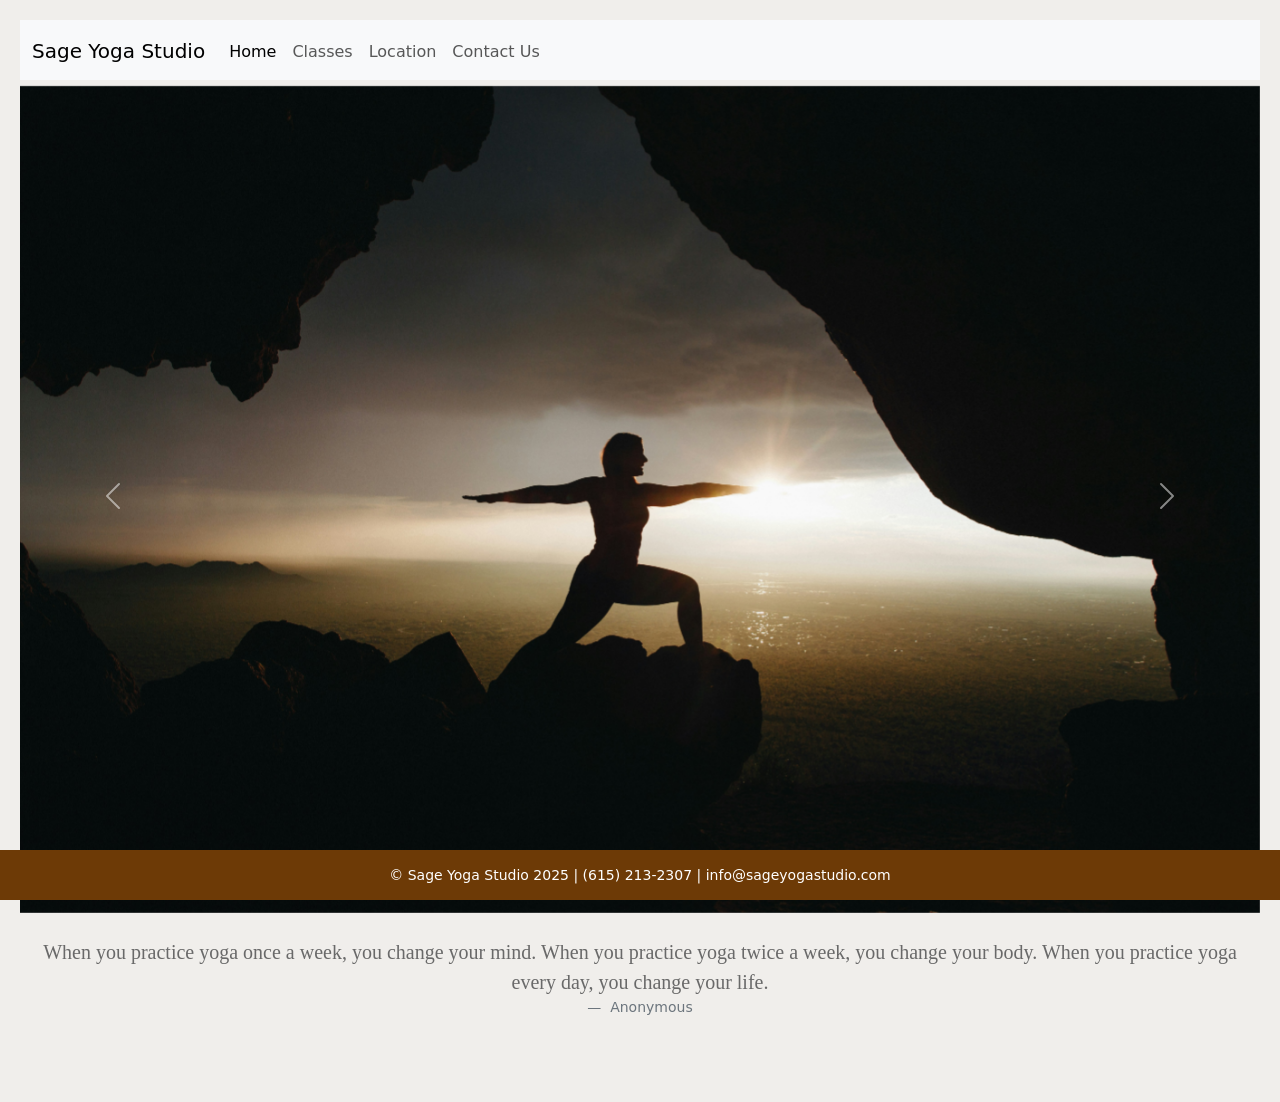
<file: index.html>
<!DOCTYPE html>
<html lang="en">
<head>
    <meta charset="UTF-8">
    <meta name="viewport" content="width=device-width, initial-scale=1.0">
    <link href="https://cdn.jsdelivr.net/npm/bootstrap@5.3.3/dist/css/bootstrap.min.css" rel="stylesheet" integrity="sha384-QWTKZyjpPEjISv5WaRU9OFeRpok6YctnYmDr5pNlyT2bRjXh0JMhjY6hW+ALEwIH" crossorigin="anonymous">
    <title>Project 01</title>
    <nav class="navbar navbar-expand-lg bg-body-tertiary">
        <div class="container-fluid">
          <a class="navbar-brand" href="index.html">Sage Yoga Studio</a>
          <button class="navbar-toggler" type="button" data-bs-toggle="collapse" data-bs-target="#navbarNav" aria-controls="navbarNav" aria-expanded="false" aria-label="Toggle navigation">
            <span class="navbar-toggler-icon"></span>
          </button>
          <div class="collapse navbar-collapse" id="navbarNav">
            <ul class="navbar-nav">
              <li class="nav-item">
                <a class="nav-link active" aria-current="page" href="index.html">Home</a>
              </li>
              <li class="nav-item">
                <a class="nav-link" href="classes.html">Classes</a>
              </li>
              <li class="nav-item">
                <a class="nav-link" href="location.html">Location</a>
              </li>
              <li class="nav-item">
                <a class="nav-link" href="contact-us.html">Contact Us</a>
              </li>
            </ul>
          </div>
        </div>
      </nav>
    <link rel="stylesheet" href="css/styles.css"/>
</head>
<body>
    <div id="carouselExample" class="carousel slide">
        <div class="carousel-inner">
          <div class="carousel-item active">
            <img src="images/Yoga 1.jpg" class="d-block w-100" alt="...">
          </div>
          <div class="carousel-item">
            <img src="images/Yoga 2.jpg" class="d-block w-100" alt="...">
          </div>
          <div class="carousel-item">
            <img src="images/Yoga 3.jpg" class="d-block w-100" alt="...">
          </div>
        </div>
        <button class="carousel-control-prev" type="button" data-bs-target="#carouselExample" data-bs-slide="prev">
          <span class="carousel-control-prev-icon" aria-hidden="true"></span>
          <span class="visually-hidden">Previous</span>
        </button>
        <button class="carousel-control-next" type="button" data-bs-target="#carouselExample" data-bs-slide="next">
          <span class="carousel-control-next-icon" aria-hidden="true"></span>
          <span class="visually-hidden">Next</span>
        </button>
      </div>
      <br>
      <figure class="text-center">
        <blockquote class="blockquote">
          <p>When you practice yoga once a week, 
            you change your mind.
            
            When you practice yoga twice a week, 
            you change your body.
                
            When you practice yoga every day, 
            you change your life.</p>
        </blockquote>
        <figcaption class="blockquote-footer">
          Anonymous <cite title="Source Title"></cite>
        </figcaption>
      </figure>
      <br>
      <br>
        
        <div class="footer">
          <small>© Sage Yoga Studio 2025 | (615) 213-2307 | info@sageyogastudio.com</small>
        </div>


</body>
<script src="https://cdn.jsdelivr.net/npm/bootstrap@5.3.3/dist/js/bootstrap.bundle.min.js" integrity="sha384-YvpcrYf0tY3lHB60NNkmXc5s9fDVZLESaAA55NDzOxhy9GkcIdslK1eN7N6jIeHz" crossorigin="anonymous"></script>
</html>
</file>
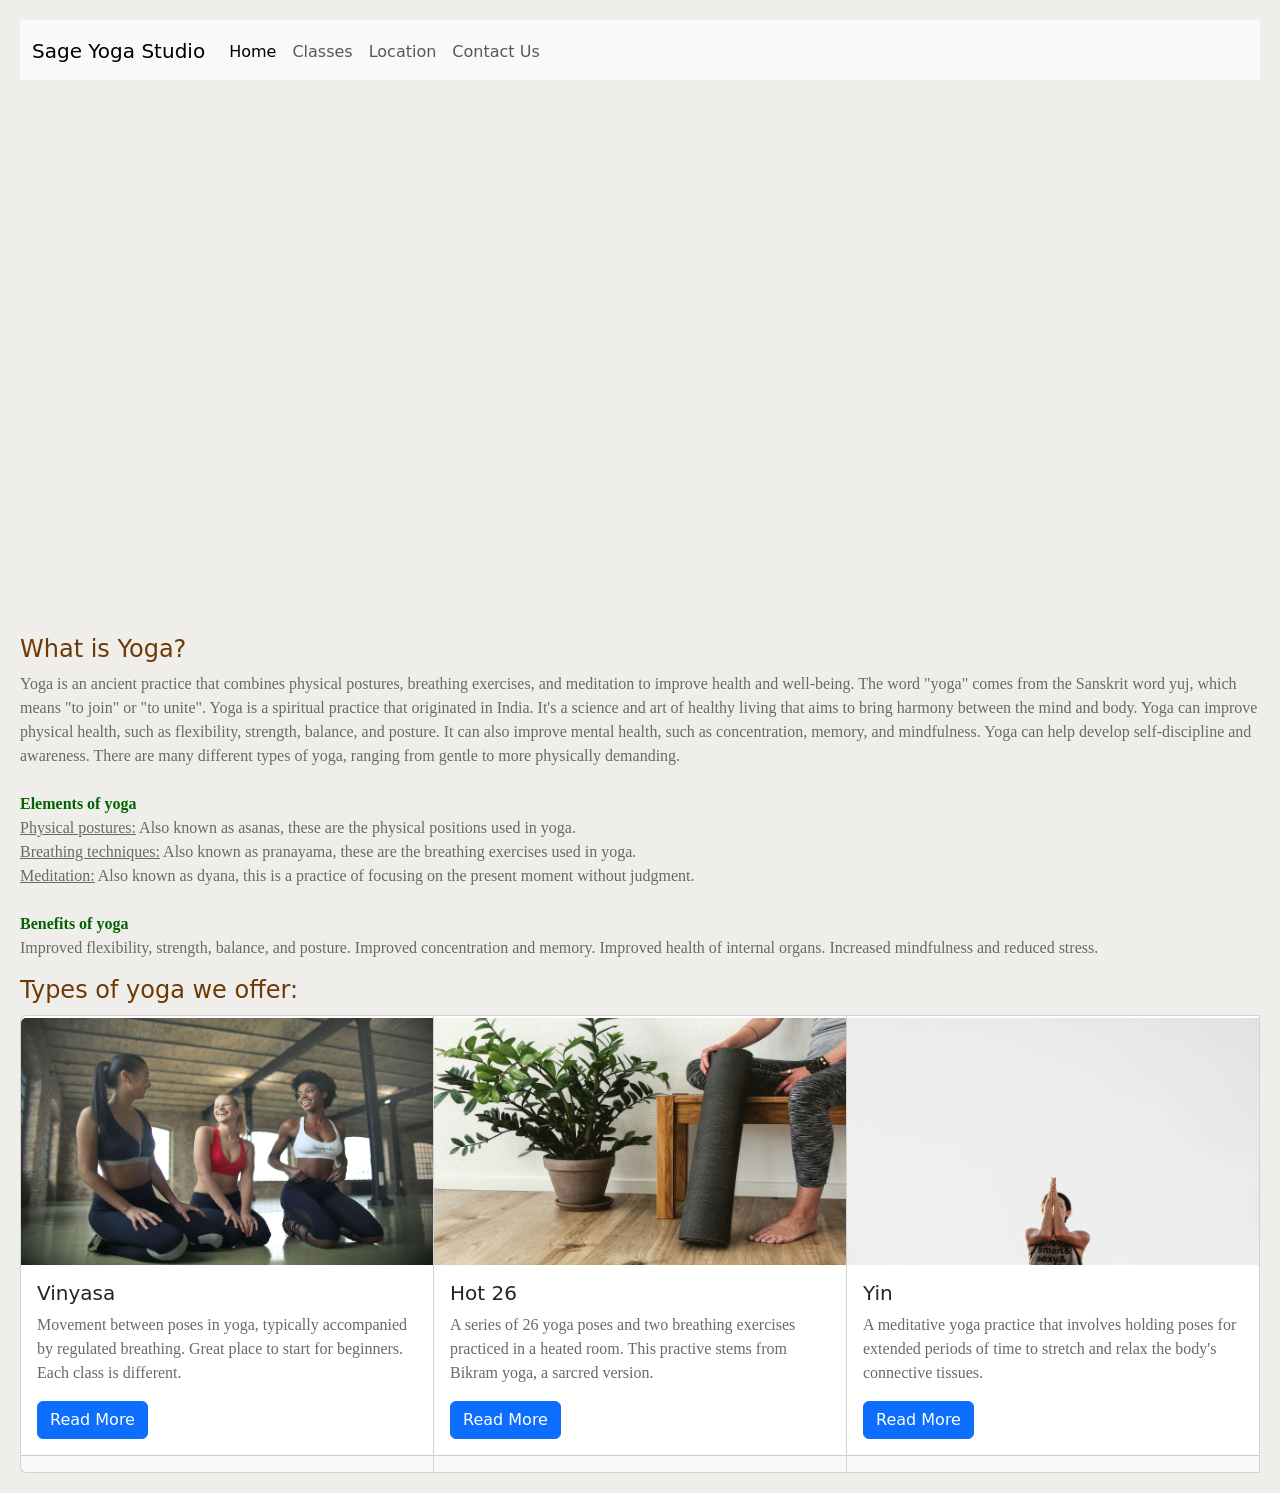
<file: classes.html>
<!DOCTYPE html>
<html lang="en">
<head>
    <meta charset="UTF-8">
    <meta name="viewport" content="width=device-width, initial-scale=1.0">
    <link href="https://cdn.jsdelivr.net/npm/bootstrap@5.3.3/dist/css/bootstrap.min.css" rel="stylesheet" integrity="sha384-QWTKZyjpPEjISv5WaRU9OFeRpok6YctnYmDr5pNlyT2bRjXh0JMhjY6hW+ALEwIH" crossorigin="anonymous">
    <title>Classes</title>
    <nav class="navbar navbar-expand-lg bg-body-tertiary">
        <div class="container-fluid">
          <a class="navbar-brand" href="index.html">Sage Yoga Studio</a>
          <button class="navbar-toggler" type="button" data-bs-toggle="collapse" data-bs-target="#navbarNav" aria-controls="navbarNav" aria-expanded="false" aria-label="Toggle navigation">
            <span class="navbar-toggler-icon"></span>
          </button>
          <div class="collapse navbar-collapse" id="navbarNav">
            <ul class="navbar-nav">
              <li class="nav-item">
                <a class="nav-link active" aria-current="page" href="index.html">Home</a>
              </li>
              <li class="nav-item">
                <a class="nav-link" href="classes.html">Classes</a>
              </li>
              <li class="nav-item">
                <a class="nav-link" href="location.html">Location</a>
              </li>
              <li class="nav-item">
                <a class="nav-link" href="contact-us.html">Contact Us</a>
              </li>
            </ul>
          </div>
        </div>
      </nav>
    <link rel="stylesheet" href="css/styles.css"/>
    
</head>
<body>
  <br>
  <iframe width="800" height="500" src="https://www.youtube.com/embed/9giAal6yyWc?si=BOzfh5EADiwAi_7c" title="YouTube video player" frameborder="0" allow="accelerometer; autoplay; clipboard-write; encrypted-media; gyroscope; picture-in-picture; web-share" referrerpolicy="strict-origin-when-cross-origin" allowfullscreen></iframe>
<br>
<br>
    <h4>What is Yoga?</h4>
    <p>Yoga is an ancient practice that combines physical postures, breathing exercises, and meditation to improve health and well-being. The word "yoga" comes from the Sanskrit word yuj, which means "to join" or "to unite".
        Yoga is a spiritual practice that originated in India. 
        It's a science and art of healthy living that aims to bring harmony between the mind and body. 
        Yoga can improve physical health, such as flexibility, strength, balance, and posture. 
        It can also improve mental health, such as concentration, memory, and mindfulness. 
        Yoga can help develop self-discipline and awareness. 
        There are many different types of yoga, ranging from gentle to more physically demanding.
        <br>
        <br>
        <strong>Elements of yoga</strong>
        <br>
        <u>Physical postures:</u> Also known as asanas, these are the physical positions used in yoga.
        <br>
        <u>Breathing techniques:</u> Also known as pranayama, these are the breathing exercises used in yoga.
        <br>
        <u>Meditation:</u> Also known as dyana, this is a practice of focusing on the present moment without judgment. 
        <br>
        <br>
        <strong>Benefits of yoga</strong>
        <br>
        Improved flexibility, strength, balance, and posture. Improved concentration and memory. Improved health of internal organs. Increased mindfulness and reduced stress.</p>
   
    <h4>Types of yoga we offer:</h4>

<div class="card-group">
  <div class="card">
    <img src="images/Yoga 5.jpg" class="card-img-top" alt="Vinyasa">
    <div class="card-body">
      <h5 class="card-title">Vinyasa</h5>
      <p class="card-text">Movement between poses in yoga, typically accompanied by regulated breathing. Great place to start for beginners. Each class is different.</p>
      <a href="https://en.wikipedia.org/wiki/Viny%C4%81sa" class="btn btn-primary">Read More</a>
    </div>
    <div class="card-footer">
    </div>
  </div>
  <div class="card">
    <img src="images/Yoga 6.jpg" class="card-img-top" alt="Hot 26">
    <div class="card-body">
      <h5 class="card-title">Hot 26</h5>
      <p class="card-text">A series of 26 yoga poses and two breathing exercises practiced in a heated room. This practive stems from Bikram yoga, a sarcred version.</p>
      <a href="https://en.wikipedia.org/wiki/Bikram_Yoga" class="btn btn-primary">Read More</a>
    </div>
    <div class="card-footer">
      
    </div>
  </div>
  <div class="card">
    <img src="images/Yoga 7.jpg" class="card-img-top" alt="Yin">
    <div class="card-body">
      <h5 class="card-title">Yin</h5>
      <p class="card-text">A meditative yoga practice that involves holding poses for extended periods of time to stretch and relax the body's connective tissues.</p>
      <a href="https://en.wikipedia.org/wiki/Yin_Yoga" class="btn btn-primary">Read More</a>
    </div>
    <div class="card-footer">
  </div>
</div>
<br>
<br>

<script src="https://cdn.jsdelivr.net/npm/bootstrap@5.3.3/dist/js/bootstrap.bundle.min.js" integrity="sha384-YvpcrYf0tY3lHB60NNkmXc5s9fDVZLESaAA55NDzOxhy9GkcIdslK1eN7N6jIeHz" crossorigin="anonymous"></script>

</body>

</html>
</file>
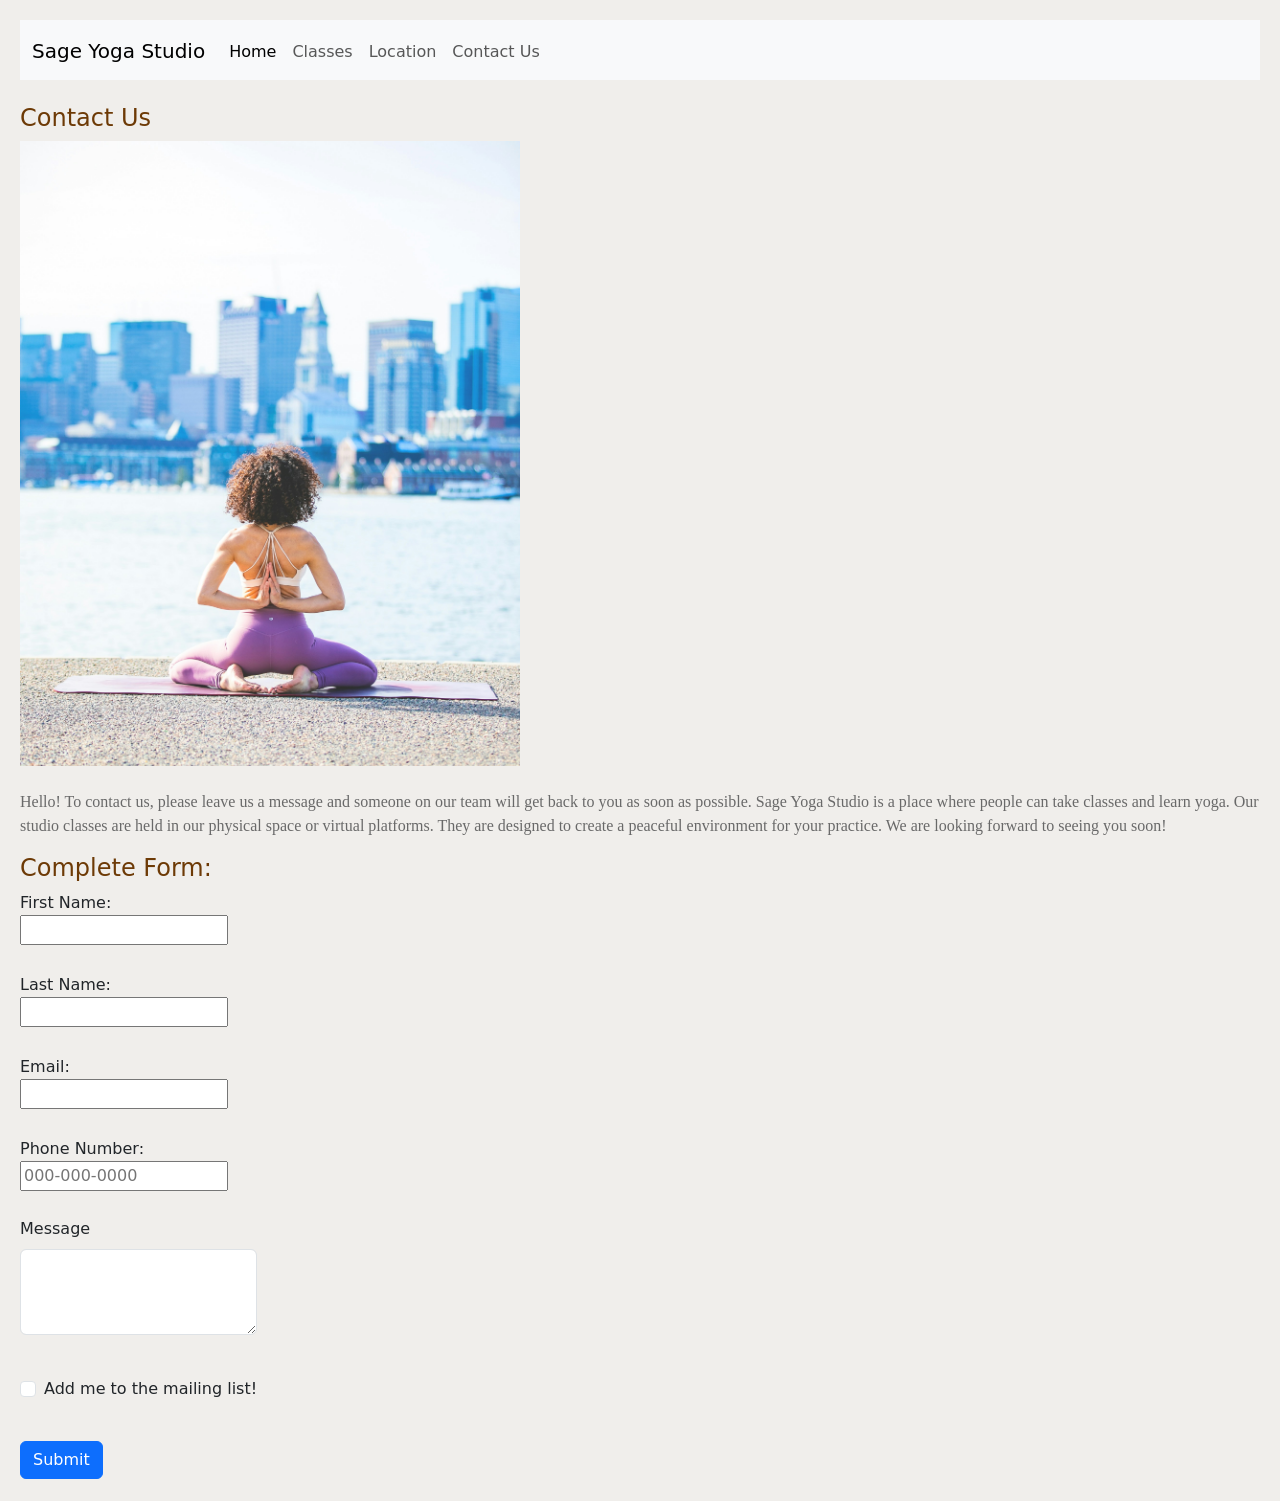
<file: contact-us.html>
<!DOCTYPE html>
<html lang="en">
<head>
    <meta charset="UTF-8">
    <meta name="viewport" content="width=device-width, initial-scale=1.0">
    <link href="https://cdn.jsdelivr.net/npm/bootstrap@5.3.3/dist/css/bootstrap.min.css" rel="stylesheet" integrity="sha384-QWTKZyjpPEjISv5WaRU9OFeRpok6YctnYmDr5pNlyT2bRjXh0JMhjY6hW+ALEwIH" crossorigin="anonymous">
    <title>Contact Us</title>
    <nav class="navbar navbar-expand-lg bg-body-tertiary">
        <div class="container-fluid">
          <a class="navbar-brand" href="index.html">Sage Yoga Studio</a>
          <button class="navbar-toggler" type="button" data-bs-toggle="collapse" data-bs-target="#navbarNav" aria-controls="navbarNav" aria-expanded="false" aria-label="Toggle navigation">
            <span class="navbar-toggler-icon"></span>
          </button>
          <div class="collapse navbar-collapse" id="navbarNav">
            <ul class="navbar-nav">
              <li class="nav-item">
                <a class="nav-link active" aria-current="page" href="index.html">Home</a>
              </li>
              <li class="nav-item">
                <a class="nav-link" href="classes.html">Classes</a>
              </li>
              <li class="nav-item">
                <a class="nav-link" href="location.html">Location</a>
              </li>
              <li class="nav-item">
                <a class="nav-link" href="contact-us.html">Contact Us</a>
              </li>
            </ul>
          </div>
        </div>
      </nav>
    <link rel="stylesheet" href="css/styles.css"/>
    <br>
    <h4>Contact Us</h4>
</head>
<body>
    <img src="images/Yoga 8.jpg" class="img-fluid" alt="..." width="500">
    <br>
    <br>
    <p>Hello! To contact us, please leave us a message and someone on our team will get back to you as soon as possible. Sage Yoga Studio is a place where people can take classes and learn yoga. Our studio classes are held in our physical space or virtual platforms. They are designed to create a peaceful environment for your practice. We are looking forward to seeing you soon!</p>
    <h4>Complete Form:</h4>
    
    
        <form action="https://formspree.io/f/mzzdzaoj" method="POST">
            <label>
                First Name: 
                <br>
            <label for="first-name">
                <input type="text" name="first name" required="">
            </label>
        <div>
                <div class="form-row">
                    <label>
                        <br>
                        <label>
                          Last Name: 
                          <br>
                      <label for="first-name">
                          <input type="text" name="first name" required="">
                      </label>
                  <div>
                          <div class="form-row">
                              <label>
                                  <br>
                                Email:
                                <br>
                        <input type="text" name="Email" required="">
                    <div class="form-rom">
                        
                </div>
                <div class="form-rom">
                    <label>
                        <br>
                        Phone Number:
                        <br>
                        <input type="tel" name="Phone" required="" placeholder="000-000-0000">
                    <label for="Phone Number"></label>
                    </label>
                    <br>
                    <br>
                    <div class="mb-3">
                        <label for="exampleFormControlTextarea1" class="form-label">Message</label><br>
                        <textarea class="form-control" id="exampleFormControlTextarea1" rows="3"></textarea>
                      </div>
                      <br>
                
                        <div class="mb-3 form-check">
                          <input type="checkbox" class="form-check-input" id="exampleCheck1">
                          <label class="form-check-label" for="exampleCheck1">Add me to the mailing list!</label>
                          <br>
                        </div>
                        <br>
                        <button type="submit" class="btn btn-primary">Submit</button>
                      </form>
                      <br>
                    
                </div>
                    <div class="form-row">

     </body>
     </html>
     <script src="https://cdn.jsdelivr.net/npm/bootstrap@5.3.3/dist/js/bootstrap.bundle.min.js" integrity="sha384-YvpcrYf0tY3lHB60NNkmXc5s9fDVZLESaAA55NDzOxhy9GkcIdslK1eN7N6jIeHz" crossorigin="anonymous"></script>
</body>
</html>
</file>
<file: css/styles.css>
navbar {
    background-color: lightgray;
  }
  p {
    font-family: Georgia, 'Times New Roman', Times, serif;
    }

    div.gallery {
        margin: 5px;
        border: 1px solid #ccc;
        float: left;
        width: 180px;
      }
      
      div.gallery:hover {
        border: 1px solid #777;
      }
      
      div.gallery img {
        width: 100%;
        height: auto;
      }
      
      div.desc {
        padding: 15px;
        text-align: center;
      }
      
      body {
        background-color: rgb(240, 238, 235);
      
          padding: 20px; }
        
        .container {
          padding: 20px;
        }
      

      div {
        padding-top: 2px;
      }
      
      .footer {
        position: fixed;
        left: 0;
        bottom: 0;
        width: 100%;
        background-color: rgb(109, 58, 6);
        color: white;
        text-align: center;
        padding-top: 1%;
        padding-bottom: 1%;
      }

      h4 {
        color: rgb(109, 58, 6);
      }

      strong
      {color: darkgreen;}

      p {color: dimgray;}
</file>
